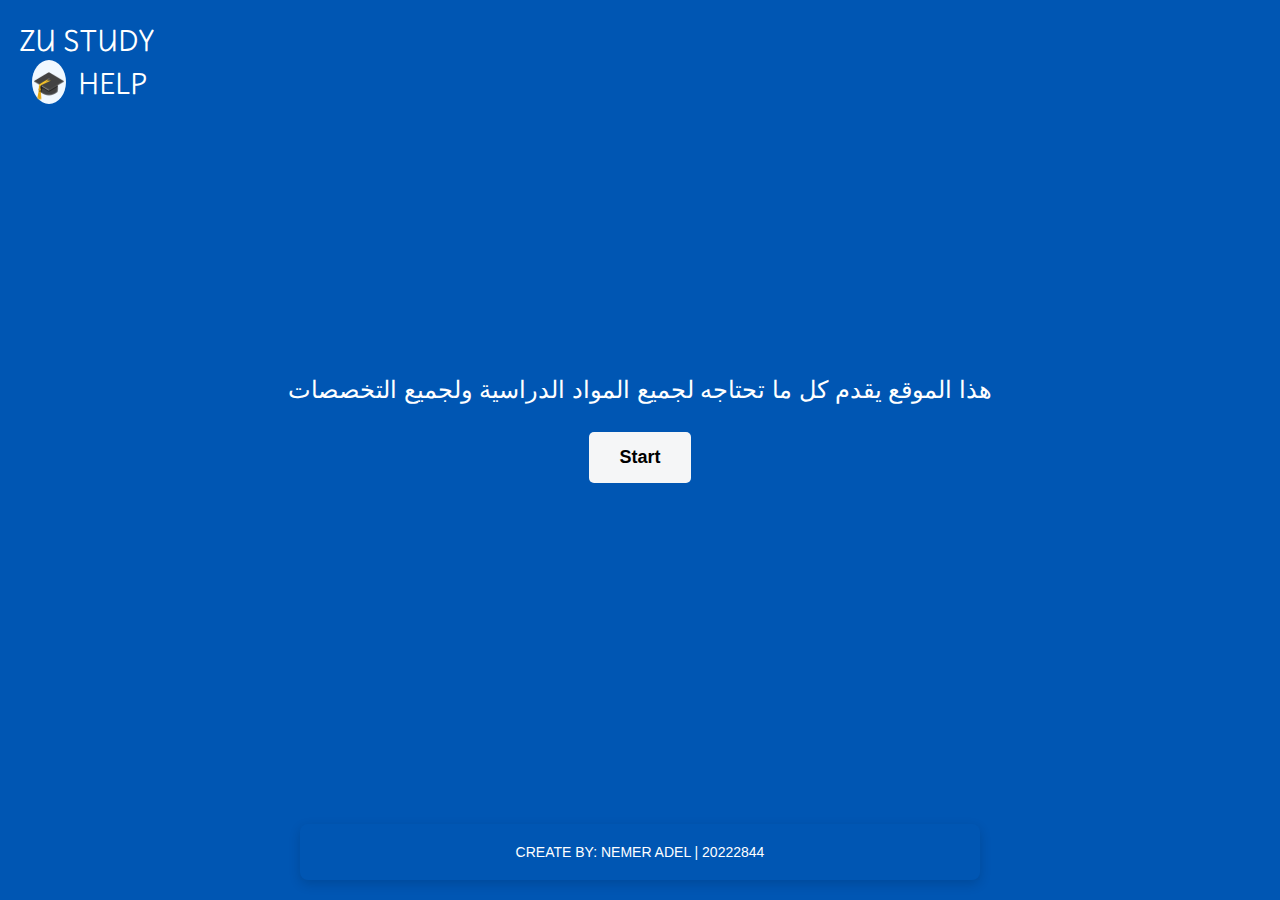
<file: index.html>
<!DOCTYPE html>
<html lang="ar">
<head>
        <link rel="preconnect" href="https://fonts.googleapis.com">
<link rel="preconnect" href="https://fonts.gstatic.com" crossorigin>
<link href="https://fonts.googleapis.com/css2?family=Playwrite+GB+S:ital,wght@0,100..400;1,100..400&display=swap" rel="stylesheet">
    <link rel="stylesheet" href="https://cdnjs.cloudflare.com/ajax/libs/font-awesome/6.0.0-beta3/css/all.min.css">
    <meta charset="UTF-8">
    <meta name="viewport" content="width=device-width, initial-scale=1.0">
    <title>ZU Study Help Welcome</title>
    <link rel="stylesheet" href="style.css">
    <style>
        body {
            font-family: Arial, sans-serif;
            background-color: #0056b3;
            color: #fff;
            text-align: center;
            justify-content: center;
            align-items: center;
            height: 100vh;
            margin: 0;
            flex-direction: column;
            justify-content: center;
            align-items: center;
        }


        button {
            background-color: #f5f6f7;
            color: black;
        font-weight: bold;
            padding: 15px 30px;
            border: none;
            border-radius: 5px;
            cursor: pointer;
            font-size: 18px;
        }

        button:hover {
            background-color: #aec9f2;
        }
         .content {
            
            max-width: 800px;
            margin: auto;
            position: relative;
            top: -35px;
            font-family: "Cairo", sans-serif;
            font-optical-sizing: auto;
            font-weight: 500;
            font-style: normal;
            font-variation-settings: "slnt" 0;
        }

        h1 {
            font-size: 48px;
            margin-bottom: 20px;
        }

        p {
            font-size: 24px;
            line-height: 1.5;
        }

        .footer {
            position: absolute;
            bottom: 20px;
            left: 50%;
            transform: translateX(-50%);
            font-size: 14px;
        }

        .playwrite-gb-s-logo {
            position: absolute;
            top: 20px;
            left: 20px;
            font-size: 24px;
            font-weight: bold;
            font-family: "Playwrite GB S", cursive;
        }

        .icon {

            background-color:aliceblue;
            border-radius: 50%;
            font-size: 27px;
            margin: 0 5px;
        }

    </style>
</head>
<body>
    <div class="playwrite-gb-s-logo">ZU STUDY<br > <span class="icon" >&#127891</span> HELP</div>
    <div class="content">
        <p>هذا الموقع يقدم كل ما تحتاجه لجميع المواد الدراسية ولجميع التخصصات</p>
            <a href="login.html">
             <button>Start</button>
    </a>
    </div>
    <div class="footer">CREATE BY: NEMER ADEL | 20222844</div>
    
       
</body>
</html>
</file>
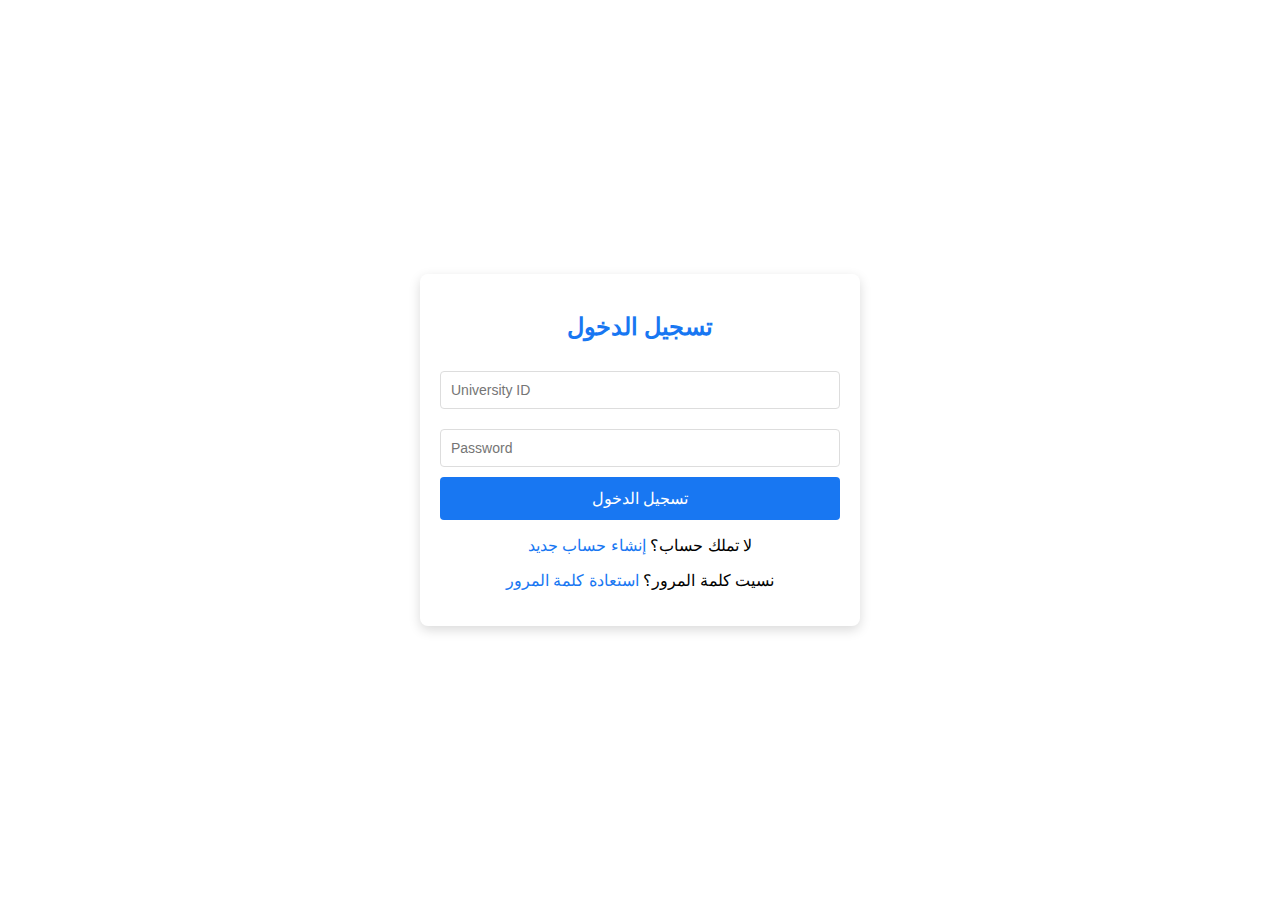
<file: login.html>
<!DOCTYPE html>
<html lang="ar">
<head>
    <meta charset="UTF-8">
    <meta name="viewport" content="width=device-width, initial-scale=1.0">
    <title>تسجيل الدخول</title>
    <link rel="stylesheet" href="style.css">
    <script>
        function login() {
    var university_id = document.getElementById("university_id").value;
    var password = document.getElementById("password").value;

    var xhr = new XMLHttpRequest();
    xhr.open("POST", "login.php", true);
    xhr.setRequestHeader("Content-type", "application/x-www-form-urlencoded");

    xhr.onreadystatechange = function () {
        if (xhr.readyState == 4 && xhr.status == 200) {
            if (xhr.responseText.trim() === "success") { // التحقق من "success"
                window.location.href = 'dashboard.html'; // الانتقال للداشبورد عند النجاح
            } else {
                document.getElementById("response").innerHTML = xhr.responseText;
            }
        }
    };
    xhr.send("university_id=" + university_id + "&password=" + password);
    return false; // منع إعادة تحميل الصفحة
}
    </script>
</head>
<body>
    <div class="container">
        <h2>تسجيل الدخول</h2>
        <form onsubmit="return login();">
            <input type="text" id="university_id" name="university_id" placeholder="University ID" pattern="\d{5,20}" required title="رقم الجامعة يجب أن يكون بين 5 إلى 20 رقم">
            <input type="password" id="password" name="password" placeholder="Password" required>
            <button type="submit">تسجيل الدخول</button>
        </form>
        <div id="response" style="color: red; margin-top: 10px;"></div> <!-- عرض رسائل الخطأ أو النجاح -->
        <p>لا تملك حساب؟ <a href="register.html">إنشاء حساب جديد</a></p>
        <p>نسيت كلمة المرور؟ <a href="reset_password.html">استعادة كلمة المرور</a></p>
    </div>
</body>
</html>
</file>
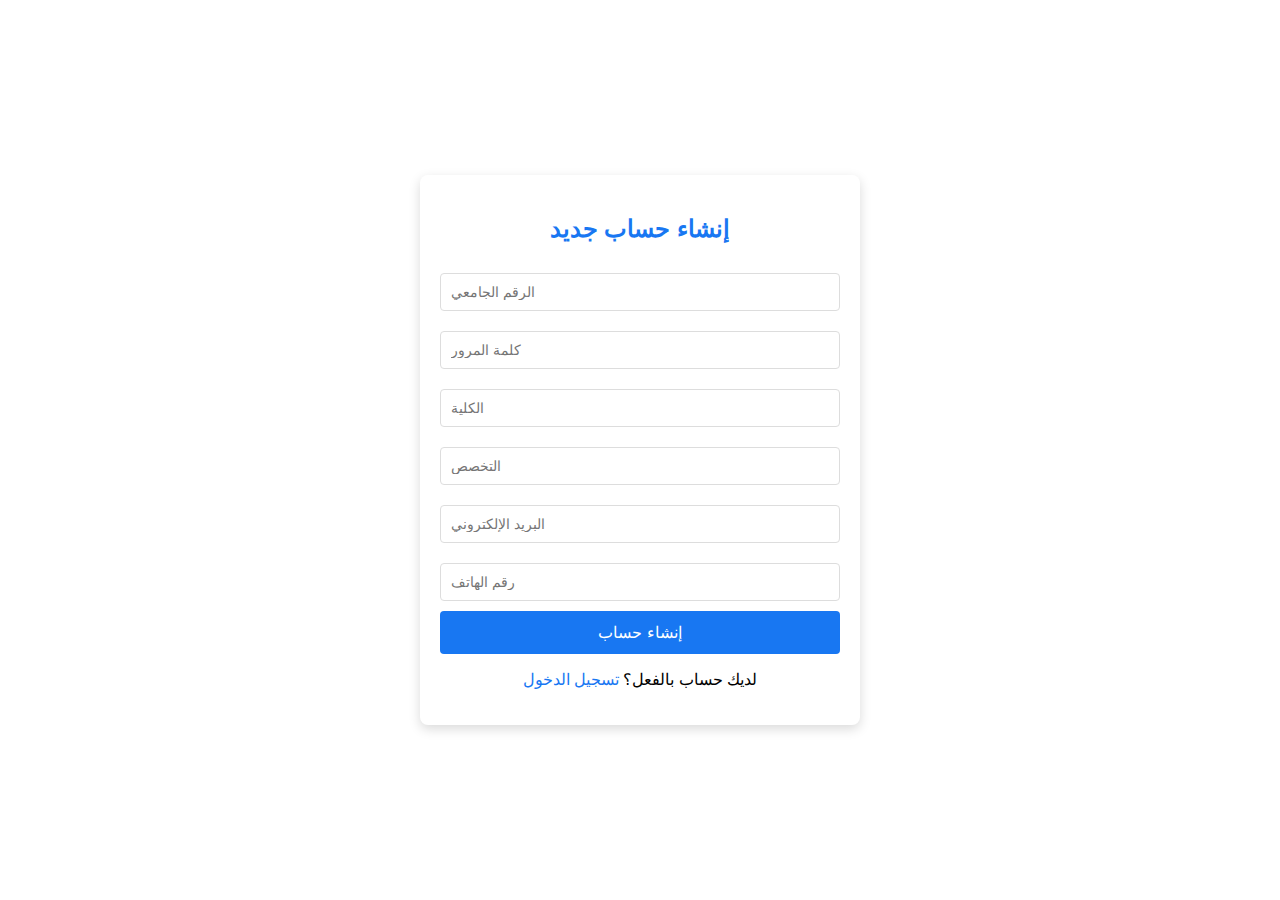
<file: register.html>
<!DOCTYPE html>
<html lang="ar">
<head>
    <meta charset="UTF-8">
    <meta name="viewport" content="width=device-width, initial-scale=1.0">
    <title>إنشاء حساب جديد</title>
    <link rel="stylesheet" href="style.css">
    <script>
        function register() {
            var university_id = document.getElementById("university_id").value;
            var password = document.getElementById("password").value;
            var college = document.getElementById("college").value;
            var major = document.getElementById("major").value;
            var email = document.getElementById("email").value;
            var phone = document.getElementById("phone").value;
            var xhr = new XMLHttpRequest();
            xhr.open("POST", "register.php", true);
            xhr.setRequestHeader("Content-type", "application/x-www-form-urlencoded");

            xhr.onreadystatechange = function () {
                if (xhr.readyState == 4 && xhr.status == 200) {
                    document.getElementById("response").innerHTML = xhr.responseText;
                }
            };
            xhr.send("university_id=" + university_id + "&password=" + password + "&college=" + college + "&major=" + major + "&email=" + email + "&phone=" + phone);
            return false; // منع إعادة تحميل الصفحة
        }
    </script>
</head>
<body>
    <div class="container">
        <h2>إنشاء حساب جديد</h2>
        <form onsubmit="return register();">
            <input type="text" id="university_id" name="university_id" placeholder="الرقم الجامعي" pattern="\d{5,20}" required>
            <input type="password" id="password" name="password" placeholder="كلمة المرور" required>
            <input type="text" id="college" name="college" placeholder="الكلية" required>
            <input type="text" id="major" name="major" placeholder="التخصص" required>
            <input type="email" id="email" name="email" placeholder="البريد الإلكتروني" required>
            <input type="tel" id="phone" name="phone" placeholder="رقم الهاتف" required>
            <button type="submit">إنشاء حساب</button>
        </form>
        <div id="response"></div>
        <p>لديك حساب بالفعل؟ <a href="login.html">تسجيل الدخول</a></p>
    </div>
</body>
</html>
</file>
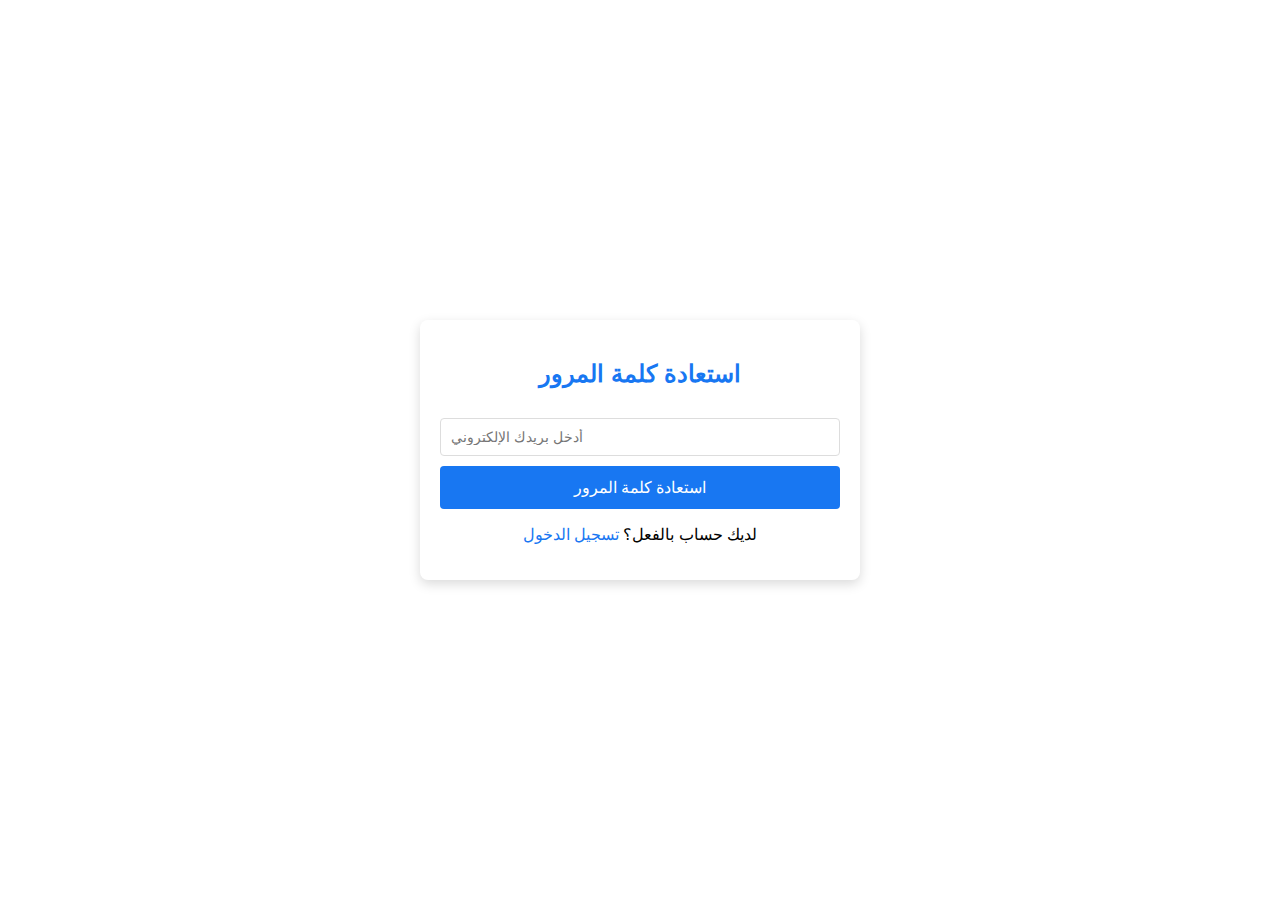
<file: reset_password.html>
<!DOCTYPE html>
<html lang="ar">
<head>
    <meta charset="UTF-8">
    <meta name="viewport" content="width=device-width, initial-scale=1.0">
    <title>استعادة كلمة المرور</title>
    <link rel="stylesheet" href="style.css">
    <script>
        function resetPassword() {
            var email = document.getElementById("email").value;
            var xhr = new XMLHttpRequest();
            xhr.open("POST", "reset_password.php", true);
            xhr.setRequestHeader("Content-type", "application/x-www-form-urlencoded");

            xhr.onreadystatechange = function () {
                if (xhr.readyState == 4 && xhr.status == 200) {
                    document.getElementById("response").innerHTML = xhr.responseText;
                }
            };
            xhr.send("recipient_email=" + encodeURIComponent(email)); // استخدم recipient_email
            return false; // منع إعادة تحميل الصفحة
        }
    </script>
</head>
<body>
    <div class="container">
        <h2>استعادة كلمة المرور</h2>
        <form onsubmit="return resetPassword();">
            <input type="email" id="email" name="email" placeholder="أدخل بريدك الإلكتروني" required>
            <button type="submit">استعادة كلمة المرور</button>
        </form>
        <div id="response"></div>
        <p>لديك حساب بالفعل؟ <a href="login.html">تسجيل الدخول</a></p>
    </div>
</body>
</html>
</file>
<file: style.css>
body {
    font-family: Arial, sans-serif;
    background-image: url('C:\xampp\htdocs\university_app\img\indexpage.jpeg');
   display:flex;
    justify-content: center;
    align-items: center;
    height: 100vh;
    margin: 0;
}

.container {
    width: 100%;
    max-width: 400px;
    background-color: #fff];
    padding: 20px;
    border-radius: 8px;
    box-shadow: 0 4px 12px rgba(0, 0, 0, 0.15);
    text-align: center;
}

h2 {
    color: #1877f2;
    margin-bottom: 20px;
}

form {
    display: flex;
    flex-direction: column;
}

input[type="text"], input[type="password"], input[type="email"], input[type="tel"] {
    padding: 10px;
    margin: 10px 0;
    border-radius: 4px;
    border: 1px solid #ddd;
    font-size: 14px;
}

button {
    background-color: #1877f2;
    color: #fff;
    padding: 12px;
    border: none;
    border-radius: 4px;
    cursor: pointer;
    font-size: 16px;
}

button:hover {
    background-color: #165ecb;
}

a {
    color: #1877f2;
    text-decoration: none;
    margin-top: 10px;
}

a:hover {
    text-decoration: underline;
}

#response {
    color: red;
    margin-top: 10px;
    clear: both; /* تأكد من أن هذا العنصر يظهر أسفل العناصر الأخرى */
    text-align: center; /* محاذاة النص في الوسط */
}

.footer {
    width: 50%;
    max-width: 100%;
    background-color: #fff];
    padding: 20px;
    border-radius: 8px;
    box-shadow: 0 4px 12px rgba(0, 0, 0, 0.15);
    text-align: bottom;
}
</file>
